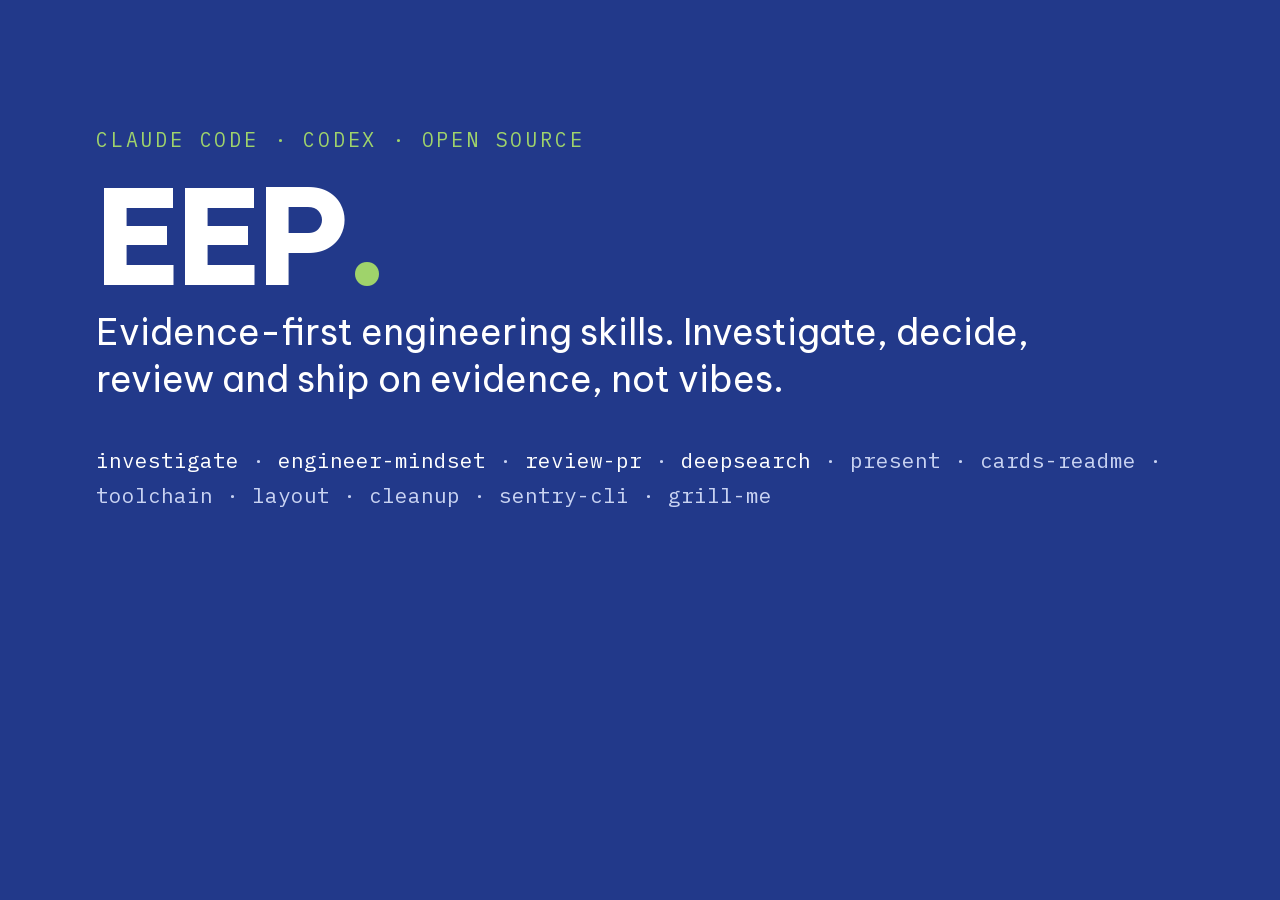
<file: assets/social-preview.html>
<!doctype html>
<html><head><meta charset="utf-8">
<link rel="stylesheet" href="../skills/present/kit/fonts-showcase.css">
<style>
html,body{margin:0;width:1280px;height:640px;overflow:hidden}
body{background:#22398a;color:#fff;font-family:"Be Vietnam Pro",sans-serif;display:flex;flex-direction:column;justify-content:center;padding:0 96px;box-sizing:border-box}
.k{font-family:"IBM Plex Mono",monospace;font-size:20px;letter-spacing:.14em;color:#9fd36b;text-transform:uppercase}
h1{font-size:132px;line-height:1;margin:18px 0 6px;font-weight:800;letter-spacing:-.03em}
h1 span{color:#9fd36b}
p{font-size:36px;line-height:1.3;margin:0 0 40px;max-width:1000px;font-weight:500}
.s{font-family:"IBM Plex Mono",monospace;font-size:21px;color:#c9d3f2;line-height:1.7;max-width:1090px}
.s b{color:#fff;font-weight:500}
</style></head><body>
<div class="k">Claude Code · Codex · open source</div>
<h1>EEP<span>.</span></h1>
<p>Evidence-first engineering skills. Investigate, decide, review and ship on evidence, not vibes.</p>
<div class="s"><b>investigate</b> · <b>engineer-mindset</b> · <b>review-pr</b> · <b>deepsearch</b> · present · cards-readme · toolchain · layout · cleanup · sentry-cli · grill-me</div>
</body></html>
</file>
<file: skills/present/kit/fonts-showcase.css>
@font-face {
  font-family: 'Be Vietnam Pro';
  font-style: normal;
  font-weight: 400;
  font-display: swap;
  src: url([data-uri]) format('woff2');
  unicode-range: U+0102-0103, U+0110-0111, U+0128-0129, U+0168-0169, U+01A0-01A1, U+01AF-01B0, U+0300-0301, U+0303-0304, U+0308-0309, U+0323, U+0329, U+1EA0-1EF9, U+20AB;
}
@font-face {
  font-family: 'Be Vietnam Pro';
  font-style: normal;
  font-weight: 400;
  font-display: swap;
  src: url([data-uri]) format('woff2');
  unicode-range: U+0100-02BA, U+02BD-02C5, U+02C7-02CC, U+02CE-02D7, U+02DD-02FF, U+0304, U+0308, U+0329, U+1D00-1DBF, U+1E00-1E9F, U+1EF2-1EFF, U+2020, U+20A0-20AB, U+20AD-20C4, U+2113, U+2C60-2C7F, U+A720-A7FF;
}
@font-face {
  font-family: 'Be Vietnam Pro';
  font-style: normal;
  font-weight: 400;
  font-display: swap;
  src: url([data-uri]) format('woff2');
  unicode-range: U+0000-00FF, U+0131, U+0152-0153, U+02BB-02BC, U+02C6, U+02DA, U+02DC, U+0304, U+0308, U+0329, U+2000-206F, U+20AC, U+2122, U+2191, U+2193, U+2212, U+2215, U+FEFF, U+FFFD;
}
@font-face {
  font-family: 'Be Vietnam Pro';
  font-style: normal;
  font-weight: 600;
  font-display: swap;
  src: url([data-uri]) format('woff2');
  unicode-range: U+0102-0103, U+0110-0111, U+0128-0129, U+0168-0169, U+01A0-01A1, U+01AF-01B0, U+0300-0301, U+0303-0304, U+0308-0309, U+0323, U+0329, U+1EA0-1EF9, U+20AB;
}
@font-face {
  font-family: 'Be Vietnam Pro';
  font-style: normal;
  font-weight: 600;
  font-display: swap;
  src: url([data-uri]) format('woff2');
  unicode-range: U+0100-02BA, U+02BD-02C5, U+02C7-02CC, U+02CE-02D7, U+02DD-02FF, U+0304, U+0308, U+0329, U+1D00-1DBF, U+1E00-1E9F, U+1EF2-1EFF, U+2020, U+20A0-20AB, U+20AD-20C4, U+2113, U+2C60-2C7F, U+A720-A7FF;
}
@font-face {
  font-family: 'Be Vietnam Pro';
  font-style: normal;
  font-weight: 600;
  font-display: swap;
  src: url([data-uri]) format('woff2');
  unicode-range: U+0000-00FF, U+0131, U+0152-0153, U+02BB-02BC, U+02C6, U+02DA, U+02DC, U+0304, U+0308, U+0329, U+2000-206F, U+20AC, U+2122, U+2191, U+2193, U+2212, U+2215, U+FEFF, U+FFFD;
}
@font-face {
  font-family: 'Be Vietnam Pro';
  font-style: normal;
  font-weight: 700;
  font-display: swap;
  src: url([data-uri]) format('woff2');
  unicode-range: U+0102-0103, U+0110-0111, U+0128-0129, U+0168-0169, U+01A0-01A1, U+01AF-01B0, U+0300-0301, U+0303-0304, U+0308-0309, U+0323, U+0329, U+1EA0-1EF9, U+20AB;
}
@font-face {
  font-family: 'Be Vietnam Pro';
  font-style: normal;
  font-weight: 700;
  font-display: swap;
  src: url([data-uri]) format('woff2');
  unicode-range: U+0100-02BA, U+02BD-02C5, U+02C7-02CC, U+02CE-02D7, U+02DD-02FF, U+0304, U+0308, U+0329, U+1D00-1DBF, U+1E00-1E9F, U+1EF2-1EFF, U+2020, U+20A0-20AB, U+20AD-20C4, U+2113, U+2C60-2C7F, U+A720-A7FF;
}
@font-face {
  font-family: 'Be Vietnam Pro';
  font-style: normal;
  font-weight: 700;
  font-display: swap;
  src: url([data-uri]) format('woff2');
  unicode-range: U+0000-00FF, U+0131, U+0152-0153, U+02BB-02BC, U+02C6, U+02DA, U+02DC, U+0304, U+0308, U+0329, U+2000-206F, U+20AC, U+2122, U+2191, U+2193, U+2212, U+2215, U+FEFF, U+FFFD;
}
@font-face {
  font-family: 'Be Vietnam Pro';
  font-style: normal;
  font-weight: 800;
  font-display: swap;
  src: url([data-uri]) format('woff2');
  unicode-range: U+0102-0103, U+0110-0111, U+0128-0129, U+0168-0169, U+01A0-01A1, U+01AF-01B0, U+0300-0301, U+0303-0304, U+0308-0309, U+0323, U+0329, U+1EA0-1EF9, U+20AB;
}
@font-face {
  font-family: 'Be Vietnam Pro';
  font-style: normal;
  font-weight: 800;
  font-display: swap;
  src: url([data-uri]) format('woff2');
  unicode-range: U+0100-02BA, U+02BD-02C5, U+02C7-02CC, U+02CE-02D7, U+02DD-02FF, U+0304, U+0308, U+0329, U+1D00-1DBF, U+1E00-1E9F, U+1EF2-1EFF, U+2020, U+20A0-20AB, U+20AD-20C4, U+2113, U+2C60-2C7F, U+A720-A7FF;
}
@font-face {
  font-family: 'Be Vietnam Pro';
  font-style: normal;
  font-weight: 800;
  font-display: swap;
  src: url([data-uri]) format('woff2');
  unicode-range: U+0000-00FF, U+0131, U+0152-0153, U+02BB-02BC, U+02C6, U+02DA, U+02DC, U+0304, U+0308, U+0329, U+2000-206F, U+20AC, U+2122, U+2191, U+2193, U+2212, U+2215, U+FEFF, U+FFFD;
}
@font-face {
  font-family: 'IBM Plex Mono';
  font-style: normal;
  font-weight: 400;
  font-display: swap;
  src: url([data-uri]) format('woff2');
  unicode-range: U+0102-0103, U+0110-0111, U+0128-0129, U+0168-0169, U+01A0-01A1, U+01AF-01B0, U+0300-0301, U+0303-0304, U+0308-0309, U+0323, U+0329, U+1EA0-1EF9, U+20AB;
}
@font-face {
  font-family: 'IBM Plex Mono';
  font-style: normal;
  font-weight: 400;
  font-display: swap;
  src: url([data-uri]) format('woff2');
  unicode-range: U+0100-02BA, U+02BD-02C5, U+02C7-02CC, U+02CE-02D7, U+02DD-02FF, U+0304, U+0308, U+0329, U+1D00-1DBF, U+1E00-1E9F, U+1EF2-1EFF, U+2020, U+20A0-20AB, U+20AD-20C4, U+2113, U+2C60-2C7F, U+A720-A7FF;
}
@font-face {
  font-family: 'IBM Plex Mono';
  font-style: normal;
  font-weight: 400;
  font-display: swap;
  src: url([data-uri]) format('woff2');
  unicode-range: U+0000-00FF, U+0131, U+0152-0153, U+02BB-02BC, U+02C6, U+02DA, U+02DC, U+0304, U+0308, U+0329, U+2000-206F, U+20AC, U+2122, U+2191, U+2193, U+2212, U+2215, U+FEFF, U+FFFD;
}
@font-face {
  font-family: 'IBM Plex Mono';
  font-style: normal;
  font-weight: 600;
  font-display: swap;
  src: url([data-uri]) format('woff2');
  unicode-range: U+0102-0103, U+0110-0111, U+0128-0129, U+0168-0169, U+01A0-01A1, U+01AF-01B0, U+0300-0301, U+0303-0304, U+0308-0309, U+0323, U+0329, U+1EA0-1EF9, U+20AB;
}
@font-face {
  font-family: 'IBM Plex Mono';
  font-style: normal;
  font-weight: 600;
  font-display: swap;
  src: url([data-uri]) format('woff2');
  unicode-range: U+0100-02BA, U+02BD-02C5, U+02C7-02CC, U+02CE-02D7, U+02DD-02FF, U+0304, U+0308, U+0329, U+1D00-1DBF, U+1E00-1E9F, U+1EF2-1EFF, U+2020, U+20A0-20AB, U+20AD-20C4, U+2113, U+2C60-2C7F, U+A720-A7FF;
}
@font-face {
  font-family: 'IBM Plex Mono';
  font-style: normal;
  font-weight: 600;
  font-display: swap;
  src: url([data-uri]) format('woff2');
  unicode-range: U+0000-00FF, U+0131, U+0152-0153, U+02BB-02BC, U+02C6, U+02DA, U+02DC, U+0304, U+0308, U+0329, U+2000-206F, U+20AC, U+2122, U+2191, U+2193, U+2212, U+2215, U+FEFF, U+FFFD;
}
</file>
